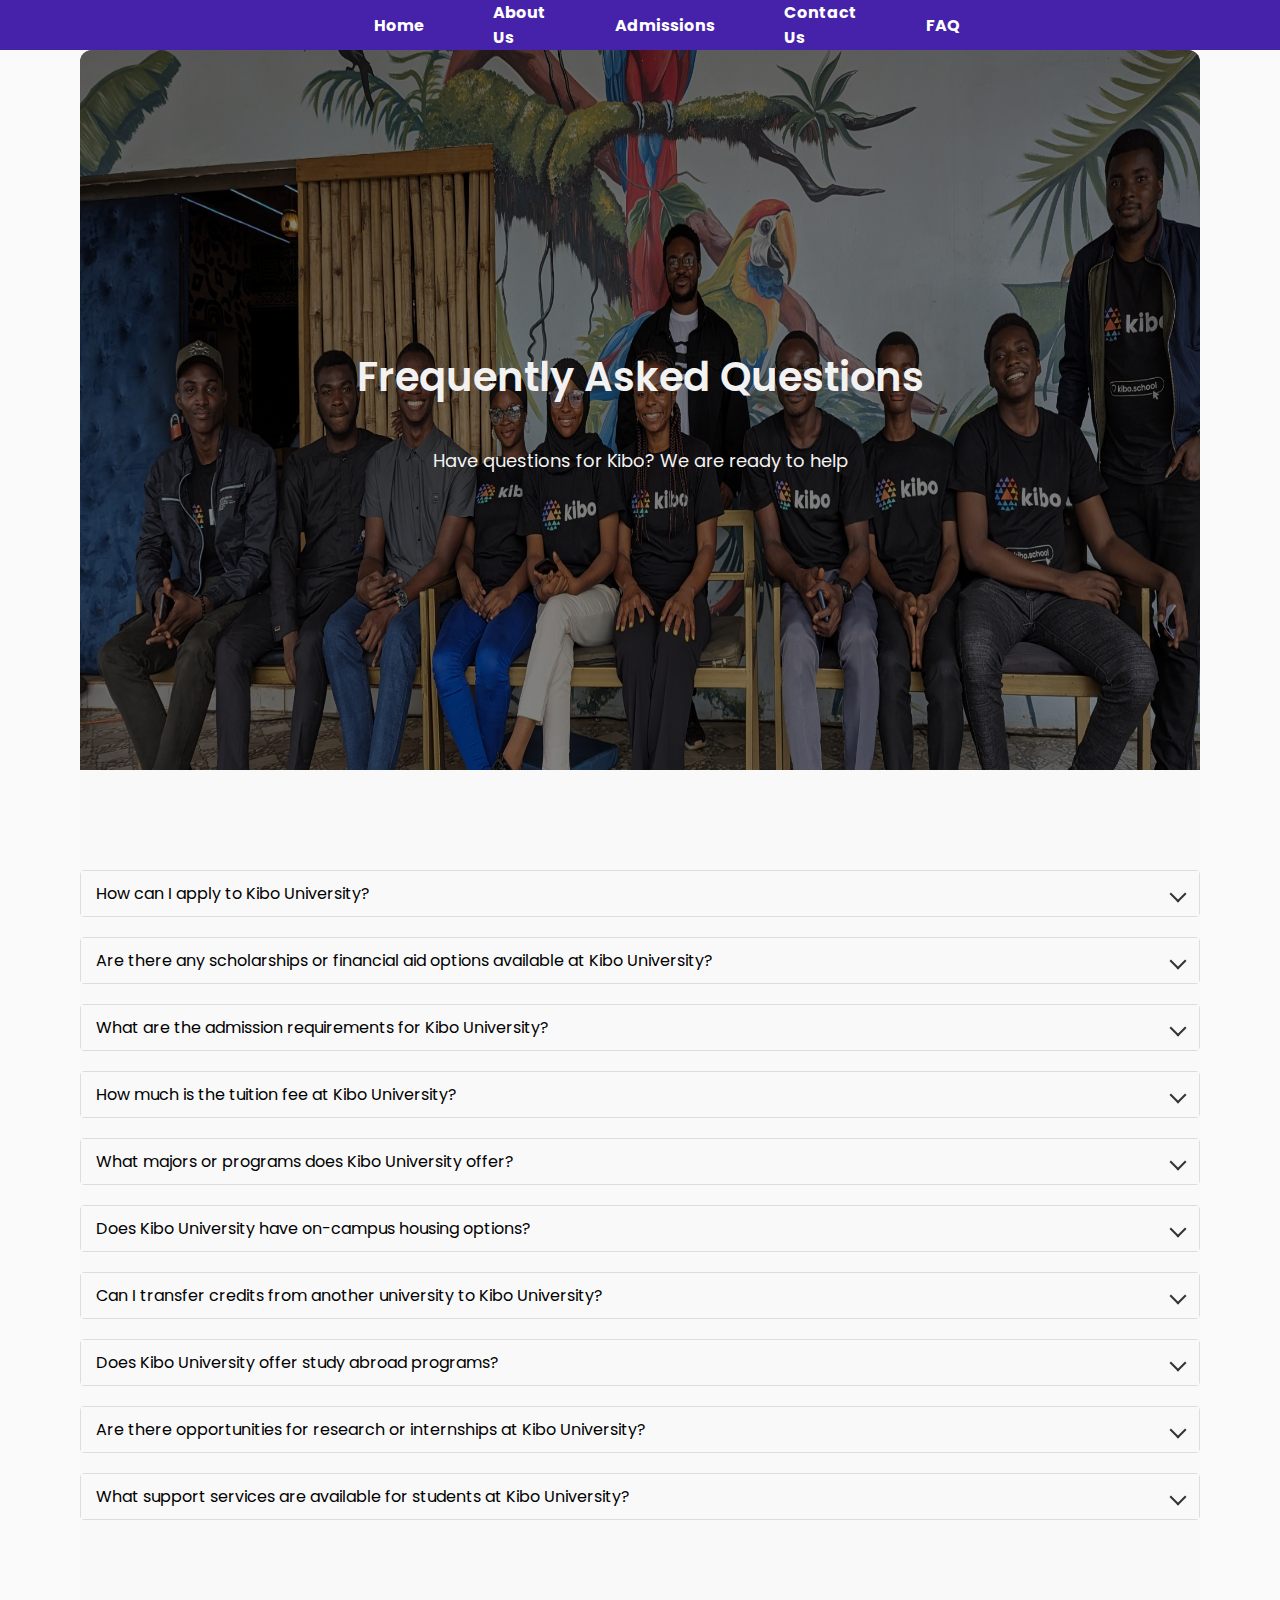
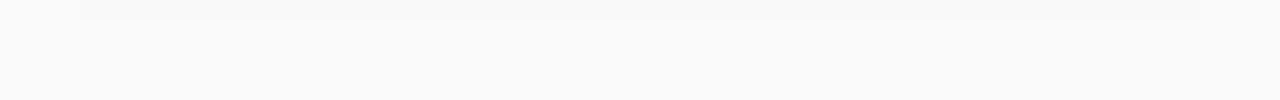
<file: faq.html>
<!DOCTYPE html>
<html lang="en">

<head>
  <meta charset="UTF-8" />
  <meta http-equiv="X-UA-Compatible" content="IE=edge" />
  <meta name="viewport" content="width=device-width, initial-scale=1.0" />
  <link rel="stylesheet" href="./index.css" />

  <title>FAQ</title>

  <!-- font awesome links -->
  <link rel="stylesheet" href="https://cdnjs.cloudflare.com/ajax/libs/font-awesome/5.15.3/css/all.min.css" />
  <!-- <script src="https://use.fontawesome.com/47058d5e54.js"></script> -->
</head>

<body>
  <div class="wrapper">
    <!-- Navbar goes here -->

    <!-- Create a navigation menu -->
    <nav class="navbar">
      <ul>
        <li><a href="index.html">Home</a></li>
        <li><a href="index1.html">About Us</a></li>
        <li><a href="admission.html">Admissions</a></li>
        <li><a href="index11.html">Contact Us</a></li>
        <li><a href="faq.html">FAQ</a></li>
      </ul>
    </nav>

    <!-- Add your content sections and footer here -->


    <section class="section-container">
      <div class="container">
        <div class="mini-container">
          <div class="faq-hero-textdiv">
            <h1 class="header-text">Frequently Asked Questions</h1>
            <p class="sub-header-text">
              Have questions for Kibo? We are ready to help
            </p>
          </div>
          <img src="faq-backgroung.jpg" alt="faq background" class="faq-img" />
        </div>

        <div class="accordion-div">
          <div class="accordion">
            <!-- Accordion items -->
            <div class="accordion-item">
              <div class="accordion-header" onclick="toggleAccordion(event)">
                <p class="accordion-title">
                  How can I apply to Kibo University?
                </p>
                <span class="accordion-icon"></span>
              </div>
              <div class="accordion-content">
                <p>
                  You can apply to Kibo University by completing the
                  online application form available on our official website.
                  Make sure to submit all required documents and meet the
                  application deadlines.
                </p>
              </div>
            </div>

            <div class="accordion-item">
              <div class="accordion-header" onclick="toggleAccordion(event)">
                <p class="accordion-title">Are there any scholarships or financial aid options available at Kibo
                  University?</p>
                <span class="accordion-icon"></span>
              </div>
              <div class="accordion-content">
                <p>
                  Yes, Kibo University offers various scholarships and financial aid options to eligible students. These
                  include merit-based scholarships, need-based grants, and work-study programs. We encourage you to
                  explore the financial aid opportunities on our website and submit the necessary applications.
                </p>
              </div>
            </div>
            <div class="accordion-item">
              <div class="accordion-header" onclick="toggleAccordion(event)">
                <p class="accordion-title">
                  What are the admission requirements for Kibo
                  University?
                </p>
                <span class="accordion-icon"></span>
              </div>
              <div class="accordion-content">
                <p>
                  The admission requirements for Kibo University are your high school transcripts and completing the
                  application process.
                </p>
              </div>
            </div>
            <div class="accordion-item">
              <div class="accordion-header" onclick="toggleAccordion(event)">
                <p class="accordion-title">
                  How much is the tuition fee at Kibo University?
                </p>
                <span class="accordion-icon"></span>
              </div>
              <div class="accordion-content">
                <p>
                  The tuition fee at Kibo University can vary depending
                  on the program. We recommend visiting our website or contacting the admissions office for the most
                  up-to-date information on tuition fees.
                </p>
              </div>
            </div>
            <div class="accordion-item">
              <div class="accordion-header" onclick="toggleAccordion(event)">
                <p class="accordion-title">What majors or programs does Kibo University offer?</p>
                <span class="accordion-icon"></span>
              </div>
              <div class="accordion-content">
                <p>
                  Currently, Kibo University offers Bachelor of Science(B.Sc) in computer science.
                </p>
              </div>
            </div>
            <div class="accordion-item">
              <div class="accordion-header" onclick="toggleAccordion(event)">
                <p class="accordion-title">Does Kibo University have on-campus housing options?</p>
                <span class="accordion-icon"></span>
              </div>
              <div class="accordion-content">
                <p>
                  No, Kibo University is an online online university. Although students get to meet up with their
                  colleagues and the staffs from time to time, all academic activities are online.
                </p>
              </div>
            </div>
            <div class="accordion-item">
              <div class="accordion-header" onclick="toggleAccordion(event)">
                <p class="accordion-title">Can I transfer credits from another university to Kibo University?</p>
                <span class="accordion-icon"></span>
              </div>
              <div class="accordion-content">
                <p>
                  No, Currently Kibo only offers a three years B.Sc in computer science program and you cannot transfer
                  fom another school now.
                </p>
              </div>
            </div>
            <div class="accordion-item">
              <div class="accordion-header" onclick="toggleAccordion(event)">
                <p class="accordion-title">Does Kibo University offer study abroad programs?</p>
                <span class="accordion-icon"></span>
              </div>
              <div class="accordion-content">
                <p>
                  Yes, Kibo University encourages students to participate in study abroad programs to gain international
                  exposure and cultural experiences. We have partnerships with universities around the world, offering
                  various exchange programs and study abroad opportunities.
                </p>
              </div>
            </div>
            <div class="accordion-item">
              <div class="accordion-header" onclick="toggleAccordion(event)">
                <p class="accordion-title">Are there opportunities for research or internships at Kibo University?</p>
                <span class="accordion-icon"></span>
              </div>
              <div class="accordion-content">
                <p>
                  Absolutely! Kibo University promotes research and internship opportunities for students. We have
                  well-equipped research facilities and collaborate with industry partners to provide valuable
                  experiential learning experiences.
                </p>
              </div>
            </div>
            <div class="accordion-item">
              <div class="accordion-header" onclick="toggleAccordion(event)">
                <p class="accordion-title">What support services are available for students at Kibo University?</p>
                <span class="accordion-icon"></span>
              </div>
              <div class="accordion-content">
                <p>
                  Kibo University offers a range of support services to ensure student success. These include academic
                  office hours, student advisors and a community of all kibo students where you can ask your questions
                  anytime. </p>
              </div>
            </div>
          </div>
        </div>
      </div>
    </section>
  </div>
  <script>
    function toggleAccordion(event) {
      const accordionItem = event.target.closest(".accordion-item");
      const accordionContent =
        accordionItem.querySelector(".accordion-content");
      const accordionIcon = accordionItem.querySelector(".accordion-icon");

      accordionContent.style.display =
        accordionContent.style.display === "block" ? "none" : "block";
      accordionIcon.style.transform =
        accordionContent.style.display === "block"
          ? "rotate(225deg)"
          : "rotate(45deg)";
    }
  </script>
</body>

</html>
</file>
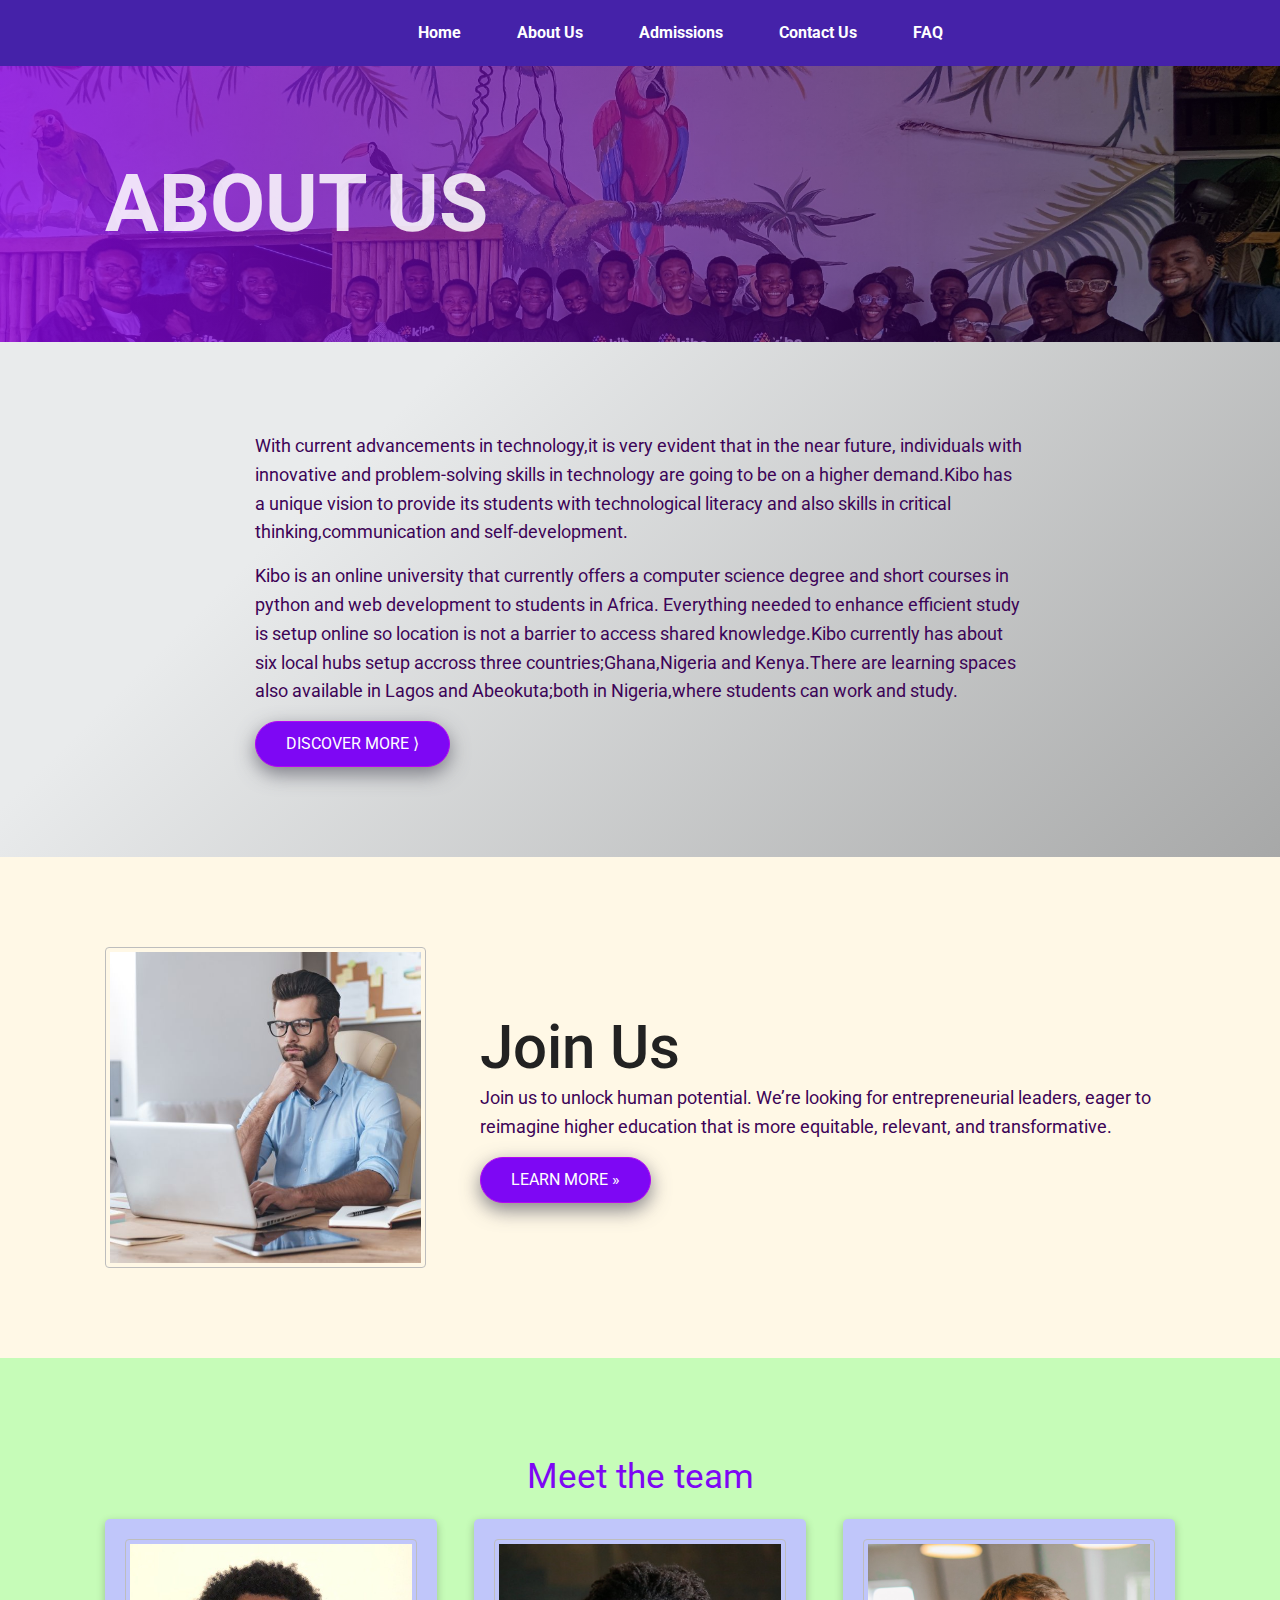
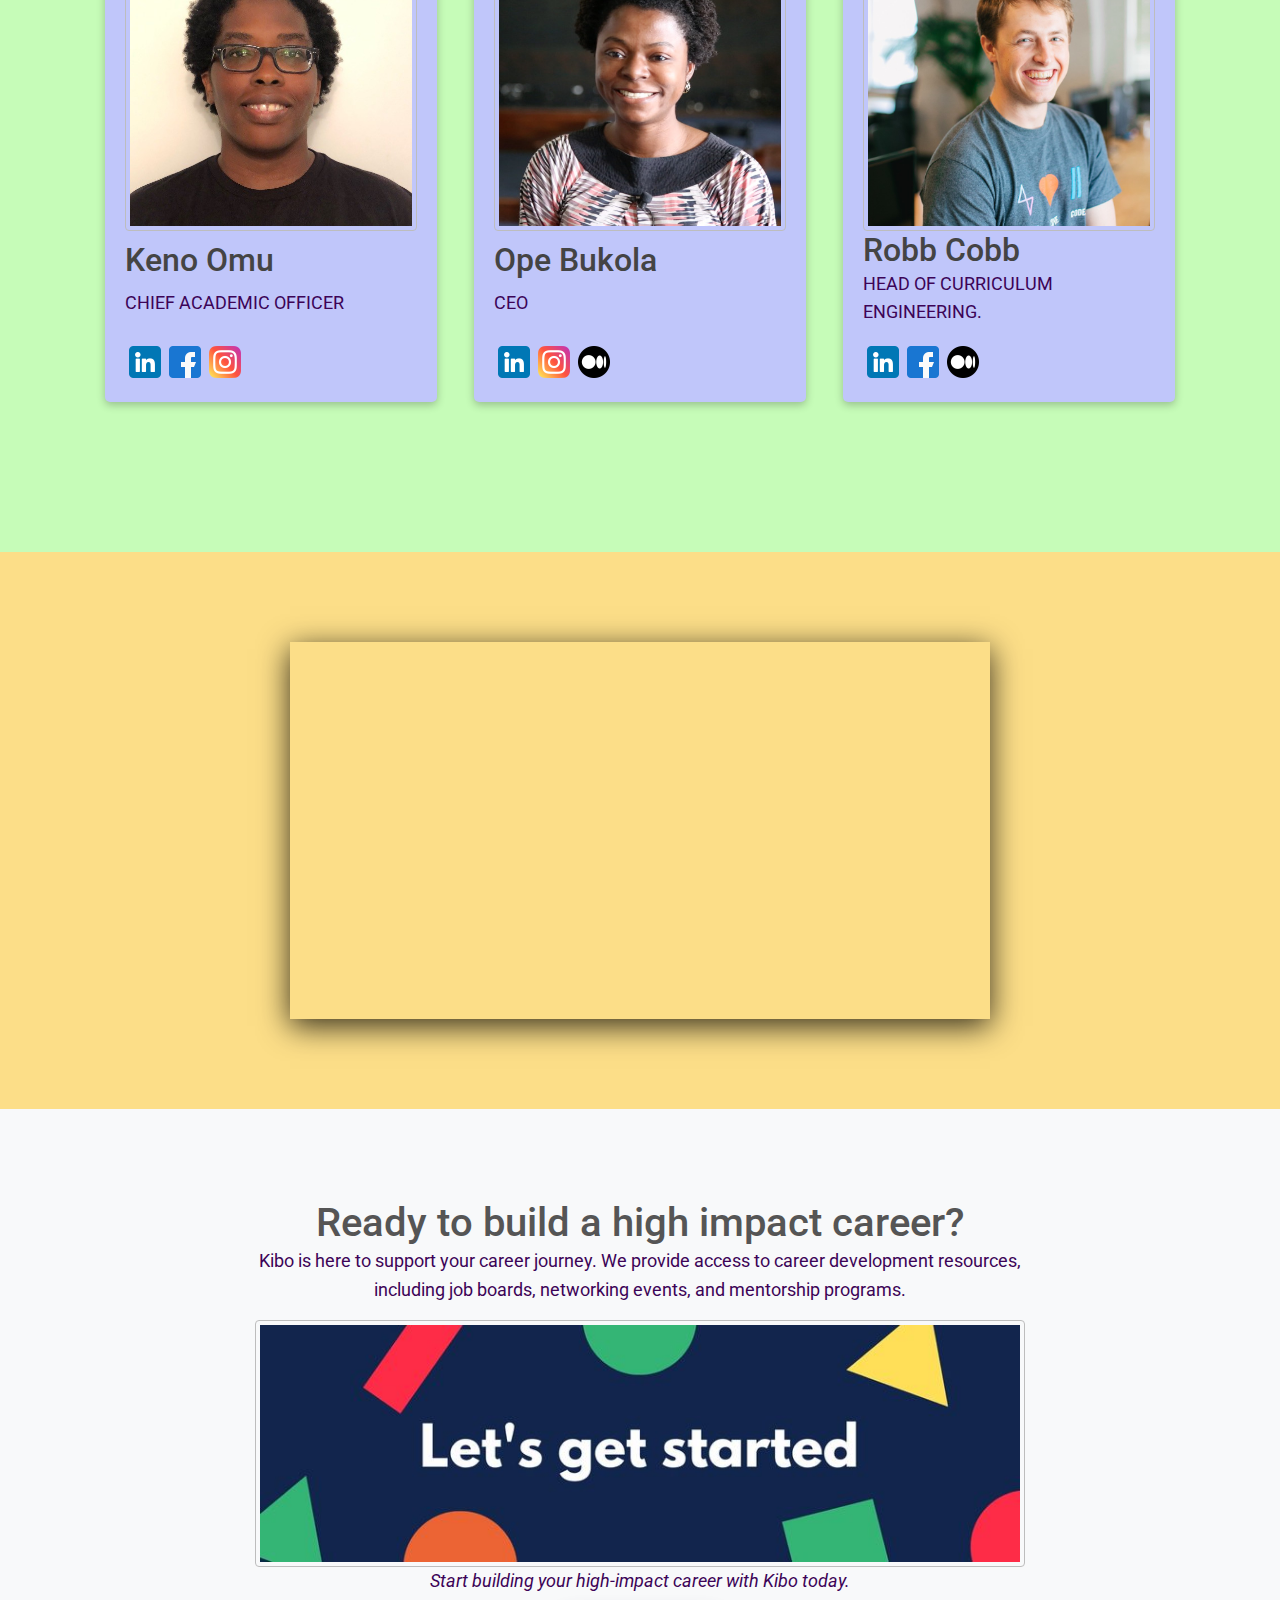
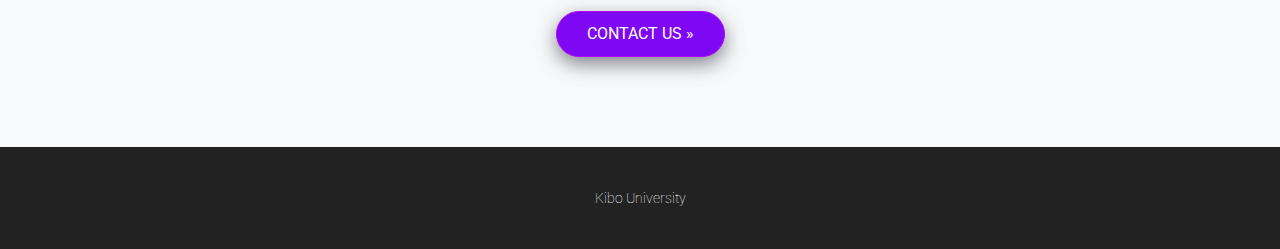
<file: index1.html>
<!DOCTYPE html>
<html lang="en">
  <head>
    <meta charset="UTF-8">
    <meta http-equiv="X-UA-Compatible" content="IE=edge">
    <meta name="viewport" content="width=device-width, initial-scale=1.0">
    <link rel="shortcut icon" href="favicon.png" type="image/x-icon">
    <!-- font -->
    <link rel="preconnect" href="https://fonts.googleapis.com">
    <link rel="preconnect" href="https://fonts.gstatic.com" crossorigin>
    <link href="https://fonts.googleapis.com/css2?family=Roboto:ital,wght@0,100;0,400;0,700;1,400&display=swap" rel="stylesheet">
    <!-- font ends here -->
    <link rel="stylesheet" href="https://maxcdn.bootstrapcdn.com/bootstrap/4.5.2/css/bootstrap.min.css">
  <link rel="stylesheet" href="./sass/style.css">
  <title>About-Us</title>
</head>
<body>
  <!-- Create a navigation menu -->
   <nav class="navbar">
    <ul>
      <li><a href="index.html">Home</a></li>
      <li><a href="index1.html">About Us</a></li>
      <li><a href="admission.html">Admissions</a></li>
      <li><a href="index11.html">Contact Us</a></li>
      <li><a href="faq.html">FAQ</a></li>
    </ul>
  </nav> 

  <!-- Create a Bootstrap navbar -->
  <!-- <nav class="navbar navbar-expand-lg navbar-dark custom-navbar-bg">
    <div class="container">
      <button class="navbar-toggler" type="button" data-toggle="collapse" data-target="#navbarNav" aria-controls="navbarNav" aria-expanded="false" aria-label="Toggle navigation">
        <span class="navbar-toggler-icon"></span>
      </button>
      <div class="collapse navbar-collapse" id="navbarNav">
        <ul class="navbar-nav ml-auto">
          <li class="nav-item">
            <a class="nav-link" href="index.html">Home</a>
          </li>
          <li class="nav-item">
            <a class="nav-link" href="index1.html">About Us</a>
          </li>
          <li class="nav-item">
            <a class="nav-link" href="admission.html">Admissions
            </a>
          </li>
          <li class="nav-item">
            <a class="nav-link" href="index11.html">Contact Us</a>
          </li>
          <li class="nav-item">
            <a class="nav-link" href="faq.html">FAQ</a>
          </li>
        </ul>
      </div>
    </div>
  </nav> -->

  <!-- Add your content sections and footer here -->

  <!-- Include Bootstrap CSS and JS scripts -->
  
  

  <!-- Add your content sections and footer here -->

  <section class="banner">
    <div class="container">
      <h1>About us</h1>
    </div>     <!-- .container -->
  </section>  <!-- .banner -->
  <section class="first">
    <div class="container">
      <p>With current advancements in technology,it is very evident that in the near future, individuals with innovative and problem-solving skills in technology are going to be on a higher demand.Kibo has a unique vision to provide its students with technological literacy and also skills in critical thinking,communication and self-development.</p>
      <p>Kibo is an online university that currently offers a computer science degree and short courses in python and web development to students in Africa. Everything needed to enhance efficient study is setup online so location is not a barrier to access shared knowledge.Kibo currently has about six local hubs setup accross three countries;Ghana,Nigeria and Kenya.There are learning spaces also available in Lagos and Abeokuta;both in Nigeria,where students can work and study.</p>
      <a class="cta" href="https://kibo.school/">Discover more ⟩</a>
    </div>
  </section>
  <section class="second">
    <div class="container">
      <div class="left-img">
        <img src="./img/photo-1.jpg" alt="Person">
      </div>
      <div class="right-content">
        <h2>Join Us</h2>
        <p>Join us to unlock human potential. We’re looking for entrepreneurial leaders, eager to reimagine higher education that is more equitable, relevant, and transformative.</p>
        <a class="cta" href="https://bit.ly/web-apply-2023">Learn more »</a>
      </div>
    </div>
  </section>
  <!-- <section class="third">
    <div class="container">
      <div class="left-content">
        <h2>Mollitia consequatur</h2>
        <p>Lorem ipsum dolor sit amet consectetur, adipisicing elit. In consequuntur velit repudiandae nobis sunt quisquam odio nesciunt! Saepe aspernatur in ad itaque quasi vel voluptatem recusandae nemo rem uidem facilis.</p>
        <p>Aliquidorem ipsum dolor sit amet consectetur adipisicing elit. Blanditiis quo porro laborum non praesentium delectus ipsum, ullam necessitatibus assumenda voluptatem repellendus quis cumque nobis unde aliquam mollitia asperiores consequatur.</p>
        <a class="cta" href="index.html">Contact us »</a>
      </div>
      <div class="right-img">
        <img src="./img/photo-2.jpg" alt="photo">
      </div>
    </div> .container -->

    
  <section class="four"> 
    <p id="meet">Meet the team</p>
    <div class="container">
      <div class="member">
        <img src="./img/photo-3.jpg" alt="photo">
        <h3>Keno Omu</h3>
        <p>CHIEF ACADEMIC OFFICER</p>
        <div class="social">
          <a title="LinkedIn" href="index.html"><img src="./img/linkedin.png" alt="linkedin"></a>
          <a title="Facebook" href="index.html"><img src="./img/facebook.png" alt="facebook"></a>
          <a title="Instagram" href="index.html"><img src="./img/instagram.png" alt="instagram"></a>
        </div>
      </div>  <!-- .member -->
      <div class="member">
        <img src="./img/photo-4.jpg" alt="photo">
        <h3>Ope Bukola </h3>
        <p>CEO</p>
        <div class="social">
          <a title="LinkedIn" href="index.html"><img src="./img/linkedin.png" alt="linkedin"></a>
          <a title="Instagram" href="index.html"><img src="./img/instagram.png" alt="instagram"></a>
          <a title="Medium" href="index.html"><img src="./img/medium.png" alt="medium"></a>
        </div> <!-- .social -->
      </div>  <!-- .member -->
      <div class="member">
        <img src="./img/photo-5.jpg" alt="photo">
        <h3>Robb Cobb </h3>
        <p>HEAD OF CURRICULUM ENGINEERING.</p>
        <div class="social">
          <a title="LinkedIn" href="index.html"><img src="./img/linkedin.png" alt="linkedin"></a>
          <a title="Facebook" href="index.html"><img src="./img/facebook.png" alt="facebook"></a>
          <a title="Medium" href="index.html"><img src="./img/medium.png" alt="medium"></a>
        </div> <!-- .social -->
      </div>  <!-- .member -->
    </div>    <!-- .container -->
  </section>  <!-- .four -->
  <section class="five">
    <div class="container">
      <div class="video-wrapper">
          <iframe width="768" height="450" src="https://www.youtube.com/embed/RGjYCLen6os?si=tIYpKWM9b9o84PES" title="YouTube video player" frameborder="0" allow="accelerometer; autoplay; clipboard-write; encrypted-media; gyroscope; picture-in-picture; web-share" allowfullscreen></iframe>
      </div>      <!-- .video-wrapper -->
    </div>    <!-- .container -->
  </section>  <!-- .five -->
  <section class="six">
    <div class="container">
      <h4>Ready to build a high impact career?</h4>
      <p>Kibo is here to support your career journey. We provide access to career development resources, including job boards, networking events, and mentorship programs.</p>
      <img src="./img/photo-6.jpg" alt="let's get started">
      <p><i>Start building your high-impact career with Kibo today.</i></p>
      <a class="cta" href="index.html">Contact us »</a>
    </div>
  </section>
  <footer>
    <div class="container">
      <p>Kibo University</p>
    </div>
  </footer>
  
  <script src="https://code.jquery.com/jquery-3.5.1.slim.min.js"></script>
  <script src="https://cdn.jsdelivr.net/npm/@popperjs/core@2.5.4/dist/umd/popper.min.js"></script>
  <script src="https://maxcdn.bootstrapcdn.com/bootstrap/4.5.2/js/bootstrap.min.js"></script>
</body>
</html>
</file>
<file: index.css>
@import url("https://fonts.googleapis.com/css2?family=Poppins:ital,wght@0,100;0,200;0,300;0,400;0,500;0,600;0,700;0,800;0,900;1,100;1,300;1,400;1,500;1,600;1,700;1,800;1,900&display=swap");
@import url("https://fonts.googleapis.com/css2?family=Montserrat:ital,wght@0,100;0,200;0,300;0,400;0,500;0,600;0,700;1,100;1,200;1,300;1,400;1,500;1,600&family=Poppins:ital,wght@0,100;0,200;0,300;0,400;0,500;0,600;0,700;0,800;0,900;1,100;1,300;1,400;1,500;1,600;1,700;1,800;1,900&display=swap");


@import url('https://fonts.googleapis.com/css2?family=Lobster&display=swap');


html {
  overflow-x: hidden;
}

* {
  /* border: 1px solid green; */
  margin: 0;
  padding: 0;
  box-sizing: border-box;
}

body {
  position: relative !important;
  overflow-x: hidden !important;
  font-family: "Poppins", sans-serif !important;
  scroll-behavior: smooth;
}


/* Apply styles to the navigation menu */
.navbar {
  background-color: #4522A9;
}

.navbar ul {
  list-style-type: none;
  width: 50%;
  margin: auto;
  padding-left: 9vh;
  display: flex;
  gap: 69px;
  align-items: end;
  justify-content:end;
  align-items: center;
  height: 50px;
}

.navbar li {
  margin: 0;
  padding: 0;
}

.navbar a {
  text-decoration: none;
  color: white;
  font-weight: bold;
  transition: background-color 0.3s;
}

.navbar a:hover {
  background-color: #ff5a2c;
  border-radius: 5px; /* Add rounded corners on hover */
  padding: 5px 10px; /* Add padding on hover for better visual feedback */
}

.container {
  display: block;
  margin-left: auto;
  margin-right: auto;
  margin: auto;
}

.mini-container {
  overflow: hidden;
  border-top-left-radius: 0.75rem;
  border-top-right-radius: 0.75rem;
  border-bottom-left-radius: 0.75rem;
  border-bottom-right-radius: 0.75rem;
  display: flex;
  /* width: 100%; */
  justify-content: center;
  align-items: center;
  background-color: rgba(255, 255, 255, 0.5);
  border-width: 2px;
}

.faq-hero-textdiv {
  text-align: center;
  position: absolute;
  z-index: 2000;
}

.header-text {
  font-size: 1.25rem;
  color: #f2f2f2;
  font-weight: 600;
  z-index: 2000;
}

.sub-header-text {
  font-size: 0.875rem;
  margin-top: 1.25rem;
  color: #f2f2f2;
  z-index: 2000;
}

.accordion-div {
  width: 100%;
  padding-top: 2.5rem;
  padding-bottom: 2.5rem;
}

.section-container {
  background-color: #fafafa;
  padding: 0 1.25rem 5rem 1.25rem;
}

.accordion {
  margin-top: 20px;
}

.accordion-item {
  margin-bottom: 20px;
  border: 1px solid #ddd;
  border-radius: 4px;
  color: #000;
}

.accordion-header {
  display: flex;
  align-items: center;
  justify-content: space-between;
  padding: 10px 15px;
  background-color: #f9f9f9;
  cursor: pointer;
  color: #000;
}

.accordion-title {
  margin: 0;
  color: #000;
}

.accordion-icon {
  width: 12px;
  height: 12px;
  border: solid #333;
  border-width: 0 2px 2px 0;
  transform: rotate(45deg);
  transition: transform 0.3s ease-in-out;
}

.accordion-content {
  display: none;
  padding: 20px 15px;
  background-color: rgba(69, 34, 169, 0.1);
}

.accordion-content p {
  margin: 0;
}
img{
  width: 100%;
}
.faq-img{
    width: 100%;
    height: 80vh;
}
.mini-container img{
    opacity: 0.5;
}
.mini-container{
    background-color: #000;
}

@media only screen and (max-width: 640px) {
    .faq-img{
        height: 40vh;
    }
}

@media only screen and (min-width: 640px) {
    .section-container {
      padding-left: 2.5rem;
      padding-right: 2.5rem;
    }

    .container {
      background-color: #f9f9f9;
      padding-bottom: 2.5rem;
    }

    .header-text {
      font-size: 1.875rem;
    }

    .sub-header-text {
      margin-top: 2rem;
      font-size: 1rem;
    }

    .accordion-div {
      padding-top: 5rem;

      padding-bottom: 2.5rem;
    }
  }

  @media only screen and (min-width: 767px) {
    .mini-container {
      border-bottom-left-radius: 0;
      border-bottom-right-radius: 0;
    }


  }

  @media only screen and (min-width: 1024px) {
    .section-container {
      padding-left: 5rem;
      padding-right: 5rem;
    }

    .header-text {
      font-size: 2.5rem;
    }

    .sub-header-text {
      margin-top: 2.5rem;
      font-size: 1.125rem;
    }
}
</file>
<file: sass/style.css>
/*
* font-family: 'Roboto', sans-serif;
* font-weight: 100, 400, 400-italic, 700;
*/
* {
  -webkit-box-sizing: border-box;
          box-sizing: border-box;
}

body {
  margin: 0;
  padding: 0;
  font-family: 'Roboto', sans-serif;
  background-color: #F8F9FA;
  color: #222222;
  font-weight: 400;
}

/* Apply styles to the navigation menu */
.navbar {
  background-color: #4522A9;
}

.navbar ul {
  list-style-type: none;
  width: 50%;
  margin: auto;
  padding-left: 9vh;
  display: flex;
  gap: 39px;
  align-items: end;
  justify-content:space-around;
  align-items: center;
  height: 50px;
}

.navbar li {
  margin: 0;
  padding: 0;
}

.navbar a {
  text-decoration: none;
  color: white;
  font-weight: bold;
  transition: background-color 0.3s;
}

.navbar a:hover {
  background-color: #ff5a2c;
  border-radius: 5px; /* Add rounded corners on hover */
  padding: 5px 10px; /* Add padding on hover for better visual feedback */
}

/* Custom styles for the Bootstrap navbar */
.navbar .nav-link {
  transition: color 0.3s; /* Add a smooth transition effect */
}

.navbar .nav-link:hover {
  color: #ff5a2c; /* Change the text color on hover */
}
/* Custom CSS for the navbar background color */
.custom-navbar-bg {
  background-color: #4522A9;
}


strong {
  font-weight: 700;
}

img {
  max-width: 100%;
}

p {
  font-size: 1.125rem;
  color: #3c0457;
  margin: 0 0 15px;
  line-height: 1.6;
}

h1, h2, h3, h4, h5, h6 {
  margin: 0;
}

h1 {
  color: #000000;
  font-size: 36px;
}

@media (min-width: 768px) {
  h1 {
    font-size: 80px;
  }
}

h2 {
  color: #222222;
  font-size: 30px;
}

@media (min-width: 768px) {
  h2 {
    font-size: 60px;
  }
}

h3 {
  color: #444444;
  font-size: 24px;
}

@media (min-width: 768px) {
  h3 {
    font-size: 50px;
  }
}

h4 {
  color: #555555;
  font-size: 22px;
}

@media (min-width: 768px) {
  h4 {
    font-size: 40px;
  }
}

h5 {
  color: #666666;
  font-size: 20px;
}

@media (min-width: 768px) {
  h5 {
    font-size: 35px;
  }
}

h6 {
  color: #777777;
  font-size: 18px;
}

@media (min-width: 768px) {
  h6 {
    font-size: 32px;
  }
}

section {
  padding: 90px 15px;
}

a.cta {
  padding: 10px 30px;
  text-align: center;
  text-decoration: none;
  background-color: #7e07f4;
  border: 1px solid #b206f6;
  border-radius: 25px;
  color: #FFFFFF;
  text-transform: uppercase;
  display: inline-block;
  -webkit-box-shadow: rgba(100, 100, 111, 0.8) 0px 7px 19px 0px;
          box-shadow: rgba(100, 100, 111, 0.8) 0px 7px 19px 0px;
  -webkit-transition: all 0.8s ease;
  transition: all 0.8s ease;
}

a.cta:hover {
  background-color: #f75763;
  border: 1px solid #3b1215;
  color: #000000;
}

#meet {
  text-align: center; /* Center the text */
  font-size: 2.2em;   /* Increase the font size */
  color: #7e07f4;        /* Change the text color */
}

.container {
  max-width: 1100px;
  margin: 0 auto;
}

.container img {
  padding: 0.25rem;
  border: 1px solid #bdbdbd;
  border-radius: 0.25rem;
}

.banner {
  background: -webkit-gradient(linear, left top, right top, from(rgba(241, 157, 0, 0.8)), to(rgba(0, 0, 0, 0.5))), url(../img/banner.jpg) no-repeat;
  background: linear-gradient(90deg, rgba(143, 7, 234, 0.8), rgba(0, 0, 0, 0.5)), url(../img/banner.jpg) no-repeat;
  background-position: top right;
  background-size: cover;
}

.banner h1 {
  color: rgba(255, 255, 255, 0.85);
  text-transform: uppercase;
  font-weight: 700;
}

.banner p {
  color: #FFFFFF;
  font-size: 1.375rem;
  letter-spacing: 1.5px;
  font-weight: 100;
  text-shadow: 2px 2px 7px #222222;
}

.first {
  background-color: #FFFFFF;
  background-image: linear-gradient(315deg, #a7a8a8 0%, #E9EBEC 74%);
}

.first .container {
  max-width: 800px;
}

.second {
  background-color: #fff8e6;
}

.second .container {
  display: block;
}

@media (min-width: 768px) {
  .second .container {
    display: -webkit-box;
    display: -ms-flexbox;
    display: flex;
    -webkit-box-pack: justify;
        -ms-flex-pack: justify;
            justify-content: space-between;
    -webkit-box-align: center;
        -ms-flex-align: center;
            align-items: center;
  }
}

@media (min-width: 768px) {
  .second .container .left-img {
    -ms-flex-preferred-size: 30%;
        flex-basis: 30%;
  }
}

@media (min-width: 768px) {
  .second .container .right-content {
    -ms-flex-preferred-size: 65%;
        flex-basis: 65%;
  }
}

.second .container .right-content h2 {
  margin: 30px 0 0;
}

@media (min-width: 768px) {
  .second .container .right-content h2 {
    margin: 0;
  }
}

.third {
  background-color: #e6f5fc;
}

@media (min-width: 768px) {
  .third .container {
    display: -webkit-box;
    display: -ms-flexbox;
    display: flex;
    -webkit-box-pack: justify;
        -ms-flex-pack: justify;
            justify-content: space-between;
    -webkit-box-align: center;
        -ms-flex-align: center;
            align-items: center;
  }
}

.third .container .left-content {
  -ms-flex-preferred-size: 68%;
      flex-basis: 68%;
}

.third .container .right-img {
  -ms-flex-preferred-size: 30%;
      flex-basis: 30%;
}

.four {
  background-color: #c6fcb8;
}

.four .container {
  display: block;
}

@media (min-width: 768px) {
  .four .container {
    display: -webkit-box;
    display: -ms-flexbox;
    display: flex;
    -webkit-box-pack: justify;
        -ms-flex-pack: justify;
            justify-content: space-between;
  }
}

.four .container .member {
  background-color: #c0c6fa;
  padding: 20px;
  margin: 0 0 60px;
  border-radius: 5px;
  -webkit-box-shadow: rgba(0, 0, 0, 0.24) 0px 3px 8px;
          box-shadow: rgba(0, 0, 0, 0.24) 0px 3px 8px;
}

@media (min-width: 768px) {
  .four .container .member {
    -ms-flex-preferred-size: 31%;
        flex-basis: 31%;
    display: -webkit-box;
    display: -ms-flexbox;
    display: flex;
    -webkit-box-orient: vertical;
    -webkit-box-direction: normal;
        -ms-flex-direction: column;
            flex-direction: column;
    -webkit-box-pack: justify;
        -ms-flex-pack: justify;
            justify-content: space-between;
  }
}

@media (min-width: 768px) {
  .four .container .member h3 {
    font-size: 32px;
  }
}

.four .container .member .social {
  display: -webkit-box;
  display: -ms-flexbox;
  display: flex;
  -webkit-box-pack: start;
      -ms-flex-pack: start;
          justify-content: flex-start;
}

.four .container .member .social a img {
  border: none;
  max-width: 40px;
}

.five {
  background-color: #fcde88;
}

.five .container {
  max-width: 700px;
  -webkit-box-shadow: rgba(0, 0, 0, 0.8) 0px 7px 29px 0px;
          box-shadow: rgba(0, 0, 0, 0.8) 0px 7px 29px 0px;
}

.five .container .video-wrapper {
  position: relative;
  padding-bottom: 56.25%;
  height: 0;
}

.five .container .video-wrapper video {
  position: absolute;
  top: 0;
  left: 0;
  width: 100%;
  height: 100%;
}

.six .container {
  text-align: center;
  max-width: 800px;
}

footer {
  background-color: #222222;
  padding: 40px 15px;
}

footer .container {
  max-width: 600px;
}

footer p {
  color: #FFFFFF;
  margin: 0;
  text-align: center;
  font-weight: 100;
  font-size: 14px;
}
/*# sourceMappingURL=style.css.map */
</file>
